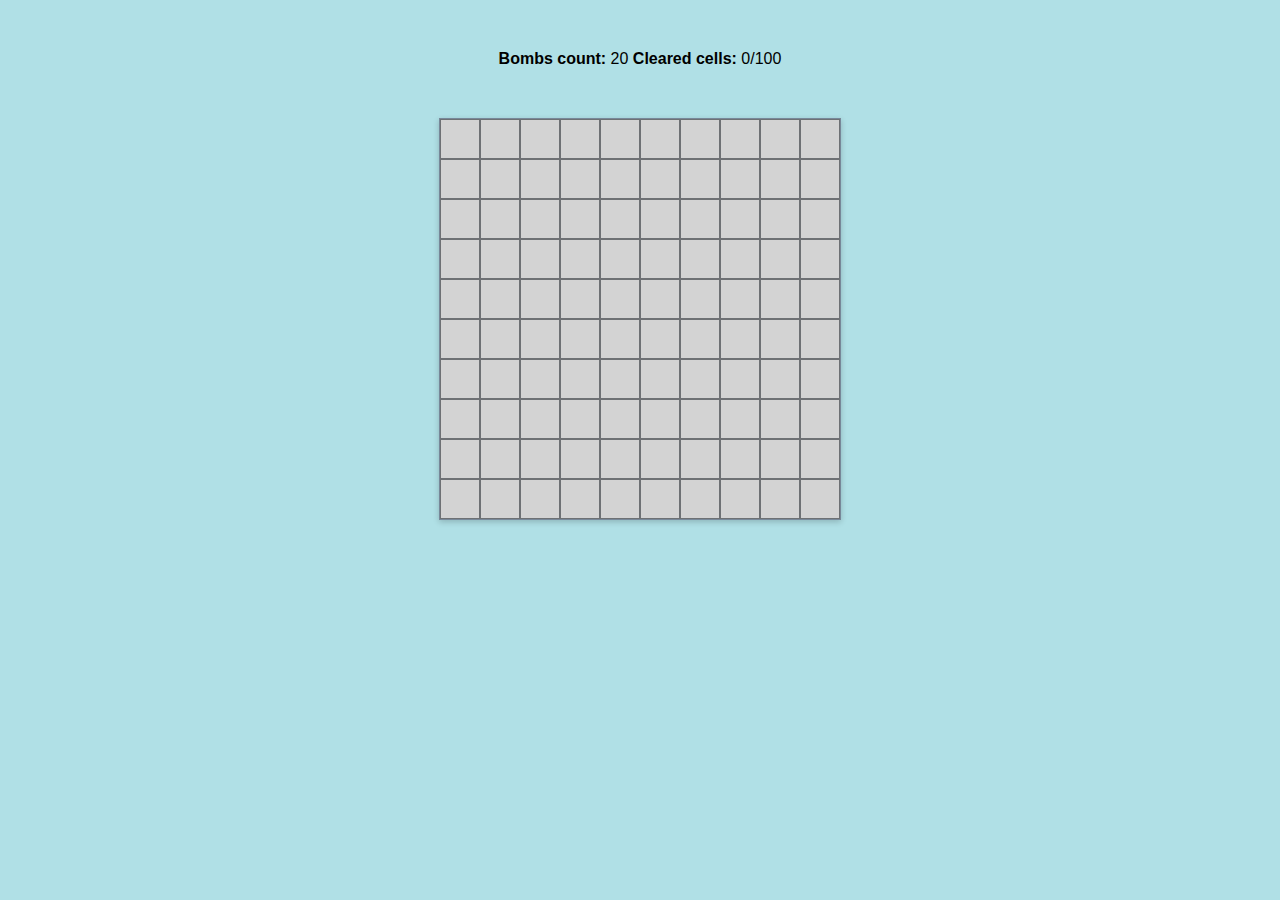
<file: Week_5/minesweeper/index.html>
<!DOCTYPE html>
<html lang="en">
<head>
    <meta charset="UTF-8">
    <meta http-equiv="X-UA-Compatible" content="IE=edge">
    <meta name="viewport" content="width=device-width, initial-scale=1.0">
    <title>Minesweeper game</title>
    <link rel="stylesheet" type="text/css" href="style.css">
</head>
<body>
    <header>
        <span><b>Bombs count:</b> <span id="bombs-count">12</span></span>
        <span><b>Cleared cells:</b> <span id="cleared-cells-count">0</span>/<span id="total-cells-to-clear">100</span></span>
    </header>

    <div id="playfield">
        <!-- This div will contain the cells. They will be generated by the "render" function. -->
    </div>

    <p id="message">Some message</p>

    <script type="text/javascript" src="game.js"></script>   
    
</body>
</html>
</file>
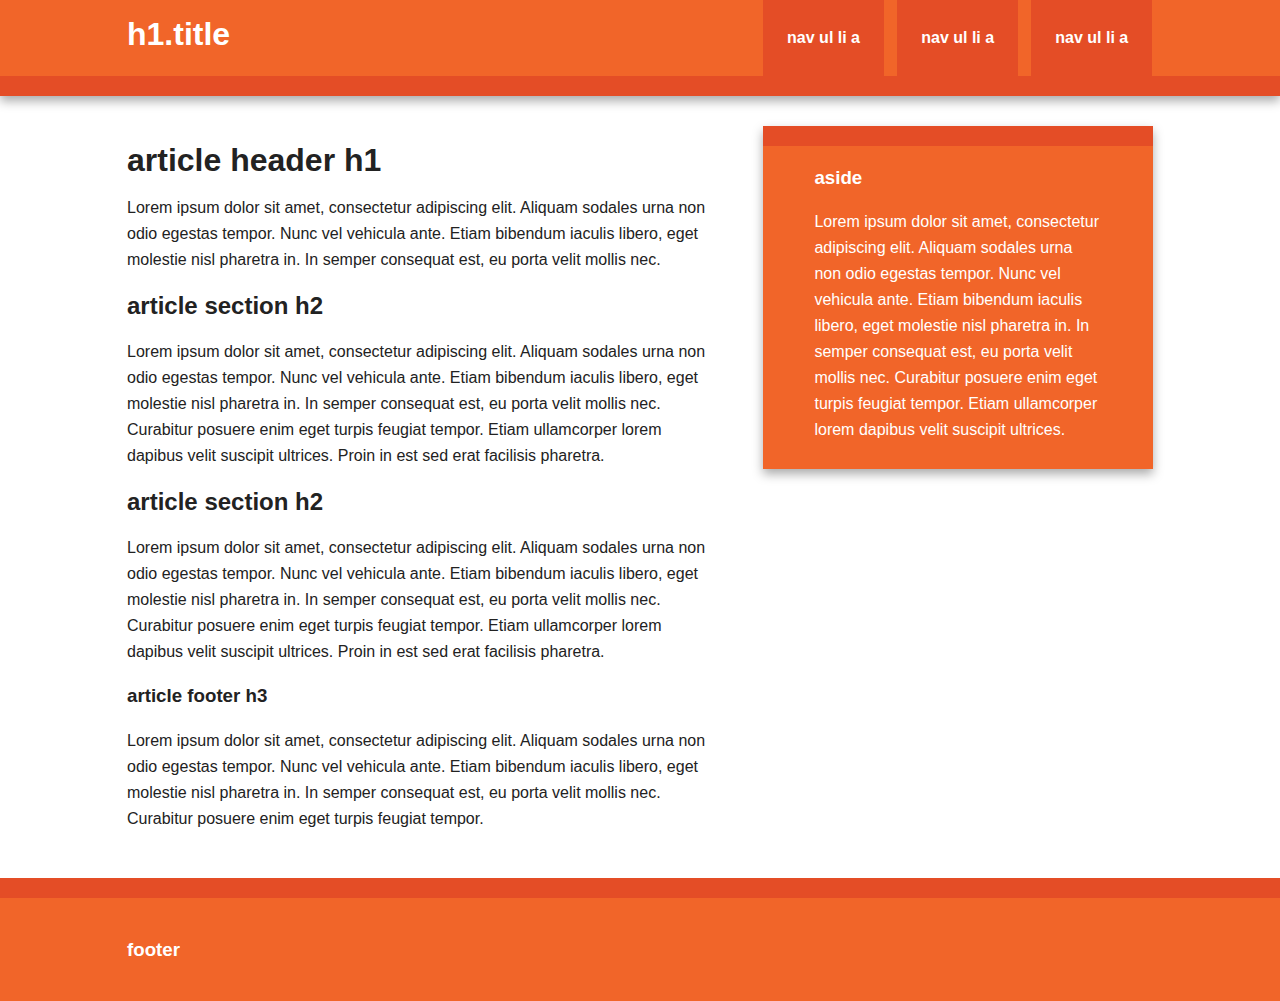
<file: Week_2/Day1/initializr/index.html>
<!doctype html>
<!--[if lt IE 7]>      <html class="no-js lt-ie9 lt-ie8 lt-ie7" lang=""> <![endif]-->
<!--[if IE 7]>         <html class="no-js lt-ie9 lt-ie8" lang=""> <![endif]-->
<!--[if IE 8]>         <html class="no-js lt-ie9" lang=""> <![endif]-->
<!--[if gt IE 8]><!--> <html class="no-js" lang=""> <!--<![endif]-->
    <head>
        <meta charset="utf-8">
        <meta http-equiv="X-UA-Compatible" content="IE=edge,chrome=1">
        <title></title>
        <meta name="description" content="">
        <meta name="viewport" content="width=device-width, initial-scale=1">
        <link rel="apple-touch-icon" href="apple-touch-icon.png">

        <link rel="stylesheet" href="css/normalize.min.css">
        <link rel="stylesheet" href="css/main.css">

        <script src="js/vendor/modernizr-2.8.3-respond-1.4.2.min.js"></script>
    </head>
    <body>
        <!--[if lt IE 8]>
            <p class="browserupgrade">You are using an <strong>outdated</strong> browser. Please <a href="http://browsehappy.com/">upgrade your browser</a> to improve your experience.</p>
        <![endif]-->

        <div class="header-container">
            <header class="wrapper clearfix">
                <h1 class="title">h1.title</h1>
                <nav>
                    <ul>
                        <li><a href="#">nav ul li a</a></li>
                        <li><a href="#">nav ul li a</a></li>
                        <li><a href="#">nav ul li a</a></li>
                    </ul>
                </nav>
            </header>
        </div>

        <div class="main-container">
            <div class="main wrapper clearfix">

                <article>
                    <header>
                        <h1>article header h1</h1>
                        <p>Lorem ipsum dolor sit amet, consectetur adipiscing elit. Aliquam sodales urna non odio egestas tempor. Nunc vel vehicula ante. Etiam bibendum iaculis libero, eget molestie nisl pharetra in. In semper consequat est, eu porta velit mollis nec.</p>
                    </header>
                    <section>
                        <h2>article section h2</h2>
                        <p>Lorem ipsum dolor sit amet, consectetur adipiscing elit. Aliquam sodales urna non odio egestas tempor. Nunc vel vehicula ante. Etiam bibendum iaculis libero, eget molestie nisl pharetra in. In semper consequat est, eu porta velit mollis nec. Curabitur posuere enim eget turpis feugiat tempor. Etiam ullamcorper lorem dapibus velit suscipit ultrices. Proin in est sed erat facilisis pharetra.</p>
                    </section>
                    <section>
                        <h2>article section h2</h2>
                        <p>Lorem ipsum dolor sit amet, consectetur adipiscing elit. Aliquam sodales urna non odio egestas tempor. Nunc vel vehicula ante. Etiam bibendum iaculis libero, eget molestie nisl pharetra in. In semper consequat est, eu porta velit mollis nec. Curabitur posuere enim eget turpis feugiat tempor. Etiam ullamcorper lorem dapibus velit suscipit ultrices. Proin in est sed erat facilisis pharetra.</p>
                    </section>
                    <footer>
                        <h3>article footer h3</h3>
                        <p>Lorem ipsum dolor sit amet, consectetur adipiscing elit. Aliquam sodales urna non odio egestas tempor. Nunc vel vehicula ante. Etiam bibendum iaculis libero, eget molestie nisl pharetra in. In semper consequat est, eu porta velit mollis nec. Curabitur posuere enim eget turpis feugiat tempor.</p>
                    </footer>
                </article>

                <aside>
                    <h3>aside</h3>
                    <p>Lorem ipsum dolor sit amet, consectetur adipiscing elit. Aliquam sodales urna non odio egestas tempor. Nunc vel vehicula ante. Etiam bibendum iaculis libero, eget molestie nisl pharetra in. In semper consequat est, eu porta velit mollis nec. Curabitur posuere enim eget turpis feugiat tempor. Etiam ullamcorper lorem dapibus velit suscipit ultrices.</p>
                </aside>

            </div> <!-- #main -->
        </div> <!-- #main-container -->

        <div class="footer-container">
            <footer class="wrapper">
                <h3>footer</h3>
            </footer>
        </div>

        <script src="//ajax.googleapis.com/ajax/libs/jquery/1.11.2/jquery.min.js"></script>
        <script>window.jQuery || document.write('<script src="js/vendor/jquery-1.11.2.min.js"><\/script>')</script>

        <script src="js/main.js"></script>

        <!-- Google Analytics: change UA-XXXXX-X to be your site's ID. -->
        <script>
            (function(b,o,i,l,e,r){b.GoogleAnalyticsObject=l;b[l]||(b[l]=
            function(){(b[l].q=b[l].q||[]).push(arguments)});b[l].l=+new Date;
            e=o.createElement(i);r=o.getElementsByTagName(i)[0];
            e.src='//www.google-analytics.com/analytics.js';
            r.parentNode.insertBefore(e,r)}(window,document,'script','ga'));
            ga('create','UA-XXXXX-X','auto');ga('send','pageview');
        </script>
    </body>
</html>
</file>
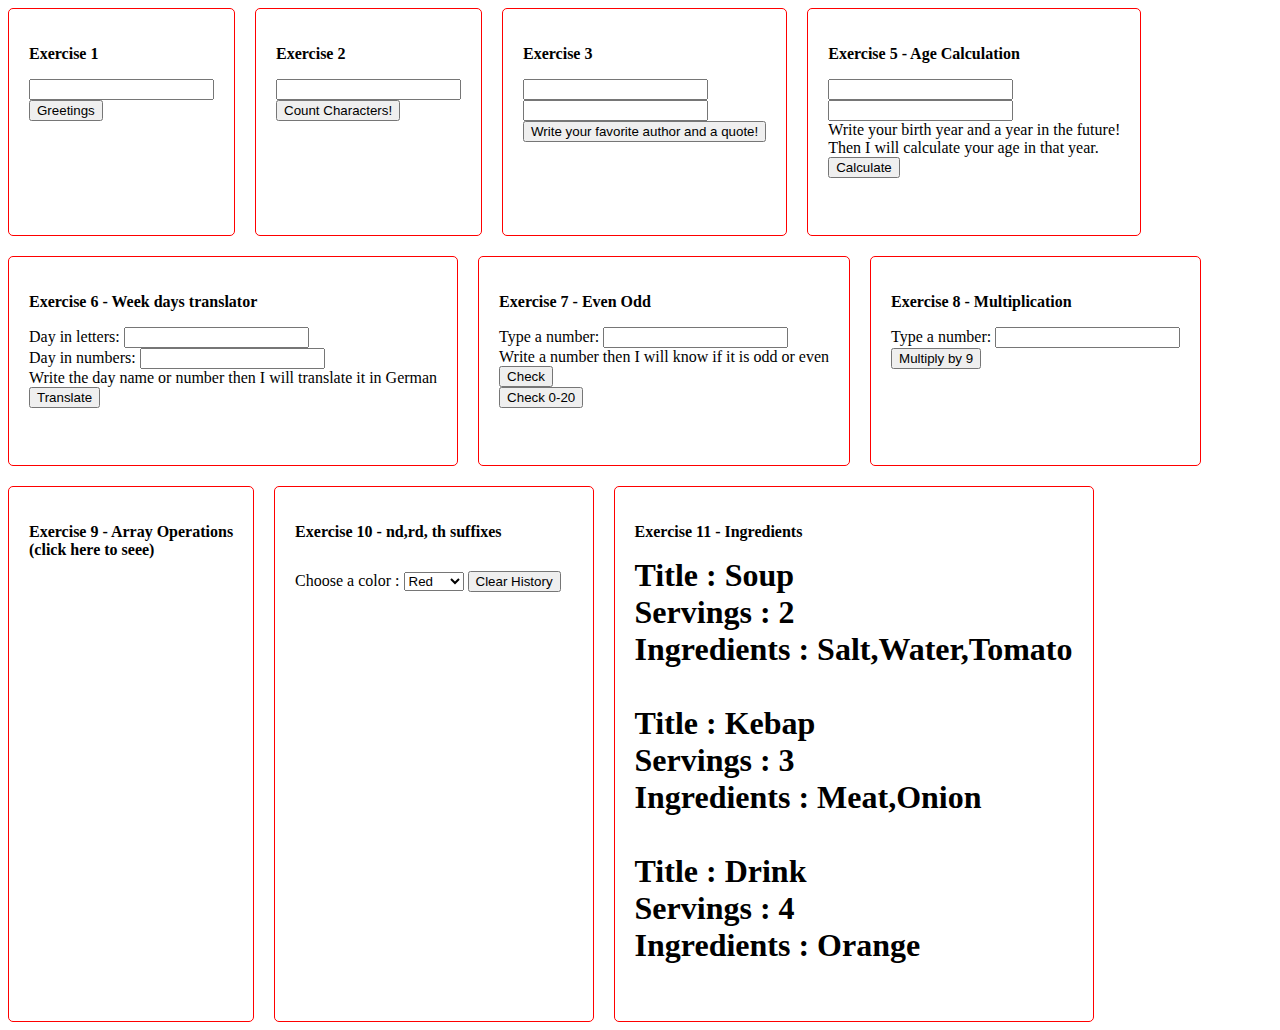
<file: Week_4/jsStudies.html>
<!DOCTYPE html>
<html lang="en">
  <head>
    <link rel="stylesheet" type="text/css" href="style.css">
  </head>
  <body>
    <section class="exerciseSection">
      <article>
        <p><b>Exercise 1</b></p>
      </article>
      <article>
        <input type="text" id="nameInput"><br>
        <input type="button" id="btn1" value="Greetings"><br>
        <span id="output1" class="outputSpan">&nbsp;</span>
      </article>
    </section>

    <section class="exerciseSection">
      <article>
        <p><b>Exercise 2</b></p>
      </article>
      <article>
        <input type="text" id="input2"><br>
        <input type="button" id="btn2" value="Count Characters!"><br>
        <span id="output2" class="outputSpan">&nbsp;</span>
      </article>
    </section>

    <section class="exerciseSection">
      <article>
        <p><b>Exercise 3</b></p>
      </article>
      <article>
        <input type="text" id="input3"><br>
        <input type="text" id="input4"><br>
        <input type="button" id="btn3" value="Write your favorite author and a quote!"><br>
        <span id="output3" class="outputSpan">&nbsp;</span>
      </article>
    </section>

    <section class="exerciseSection">
      <article>
        <p><b>Exercise 5 - Age Calculation</b></p>
      </article>
      <article>
        <input type="number" id="input5"><br>
        <input type="number" id="input6"><br>
        <label>Write your birth year and a year in the future!<br> Then I will calculate your age in that year.</label><br>
        <input type="button" id="btn4" value="Calculate"><br>
        <span id="output4" class="outputSpan">&nbsp;</span>
      </article>
    </section>

    <section class="exerciseSection">
      <article>
        <p><b>Exercise 6 - Week days translator</b></p>
      </article>
      <article>
        <label for="input7">Day in letters: </label>
        <input type="text" id="input7"><br>
        <label for="input8">Day in numbers: </label>
        <input type="number" id="input8"><br>
        <label>Write the day name or number then I will translate it in German</label><br>
        <input type="button" id="btn5" value="Translate"><br>
        <span id="output5" class="outputSpan">&nbsp;</span>
      </article>
    </section>

    <section class="exerciseSection">
      <article>
        <p><b>Exercise 7 - Even Odd</b></p>
      </article>
      <article>
        <label for="input9">Type a number: </label>
        <input type="number" id="input9"><br>
        <label>Write a number then I will know if it is odd or even</label><br> 
        <input type="button" id="btn6" value="Check"><br>
        <input type="button" id="btn7" value="Check 0-20"><br>
        <span id="output6" class="outputSpan">&nbsp;</span>
      </article>
    </section>

    <section class="exerciseSection">
      <article>
        <p><b>Exercise 8 - Multiplication</b></p>
      </article>
      <article>
        <label for="input10">Type a number: </label>
        <input type="number" id="input10"><br>
        <input type="button" id="btn8" value="Multiply by 9"><br>
        <span id="output7" class="outputSpan">&nbsp;</span>
      </article>
    </section>

    <section class="exerciseSection" onclick="arrayExercises1()">
      <article>
        <p><b>Exercise 9 - Array Operations<br>(click here to seee)</b></p>
      </article>
      <article>
        <span id="output8" class="outputSpan">&nbsp;</span> 
        <span id="output9" class="outputSpan">&nbsp;</span>
        <span id="output10" class="outputSpan">&nbsp;</span>
        <span id="output11" class="outputSpan">&nbsp;</span>
        <span id="output12" class="outputSpan">&nbsp;</span>
        <span id="output13" class="outputSpan">&nbsp;</span>
      </article>
    </section>

    <section class="exerciseSection">
      <article>
        <p><b>Exercise 10 - nd,rd, th suffixes</b></p>
      </article>
      <article>
        <label for="colors">Choose a color : </label>
        <select id="colors" onchange="colorPicker()">
          <option value="0">Red</option>
          <option value="1">Blue</option>
          <option value="2">Violett</option>
          <option value="3">Green</option>
          <option value="4">Black</option>
        </select>
        <button onclick="clearHistoryEx10()">Clear History</button>
        <span id="output14" class="outputSpan">&nbsp;</span>
      </article>
    </section>    
    <section class="exerciseSection">
      <article>
        <p><b>Exercise 11 - Ingredients</b></p>
      </article>
      <article>
        <span id="output15" class="outputSpan">&nbsp;</span>
      </article>
    </section>  

    <script src="myJs.js"></script>    
  </body>
</html>
</file>
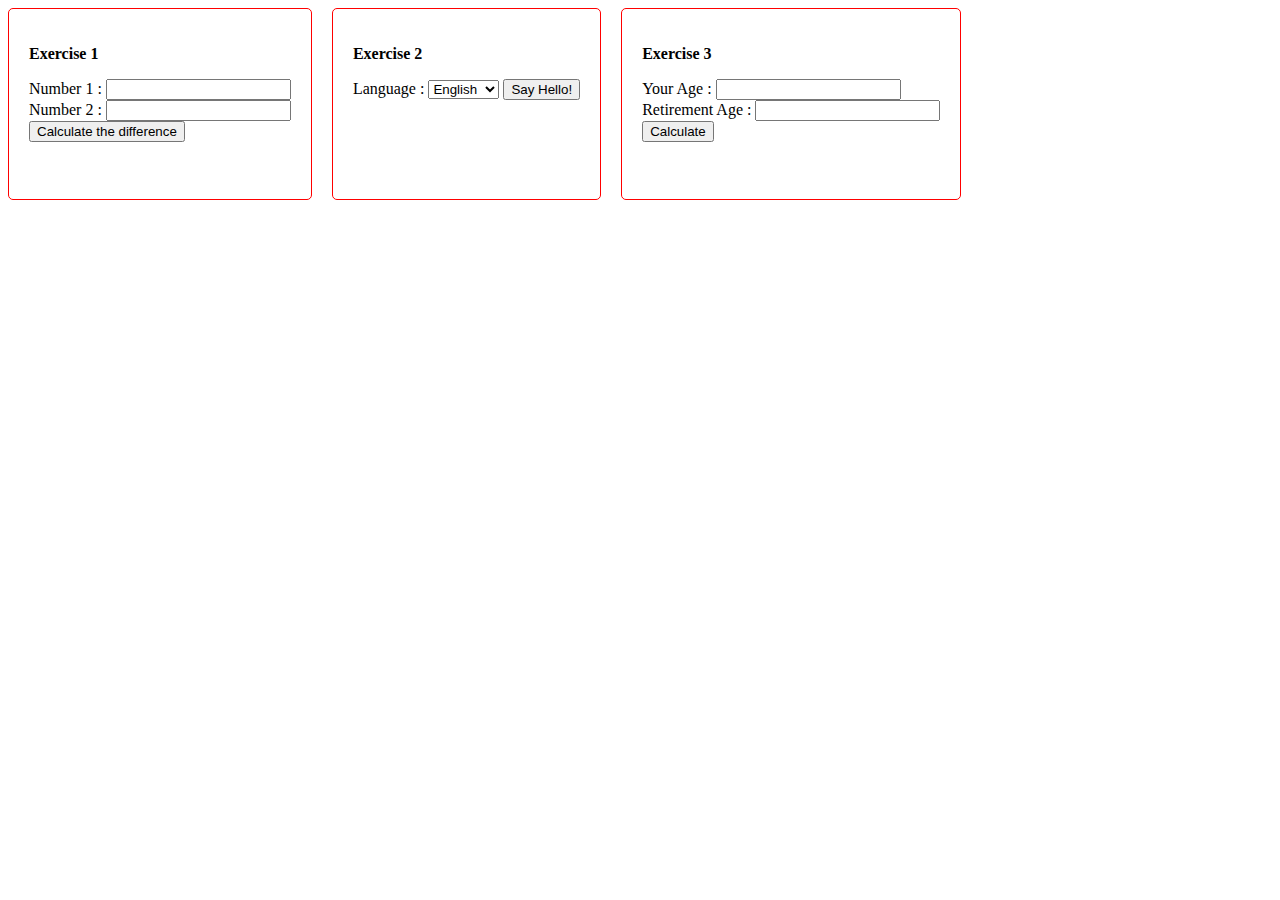
<file: Week_5/exercises.html>
<!DOCTYPE html>
<html lang="en">
  <head>
    <link rel="stylesheet" type="text/css" href="style.css">
  </head>
  <body>
    
    <section class="exerciseSection">
        <article>
            <p><b>Exercise 1</b></p>
        </article>
        <article>
            <label for="num1">Number 1 : </label>
            <input type="number" id="num1"><br>
            <label for="num2">Number 2 : </label>
            <input type="number" id="num2"><br>
            <input type="button" id="btn1" value="Calculate the difference"><br>
            <span id="output1" class="outputSpan">&nbsp;</span>
        </article>
    </section>

    <section class="exerciseSection">
        <article>
          <p><b>Exercise 2</b></p>
        </article>
        <article>
            <label for="lang">Language : </label>
            <select id="lang" name="lang">
                <option value="en">English</option>
                <option value="de">German</option>
                <option>Turkish</option>
            </select>
            <input type="button" id="btn3" value="Say Hello!"><br>
            <span id="output3" class="outputSpan">&nbsp;</span>
        </article>
    </section>

    <section class="exerciseSection">
        <article>
          <p><b>Exercise 3</b></p>
        </article>
        <article>
            <label for="num1">Your Age : </label>
            <input type="number" id="num3"><br>
            <label for="num2">Retirement Age : </label>
            <input type="number" id="num4"><br>
            <input type="button" id="btn2" value="Calculate"><br>
            <span id="output2" class="outputSpan">&nbsp;</span>
        </article>
    </section>

    <script type="text/javascript" src="jsExercises.js"></script>    
    
  </body>
</html>
</file>
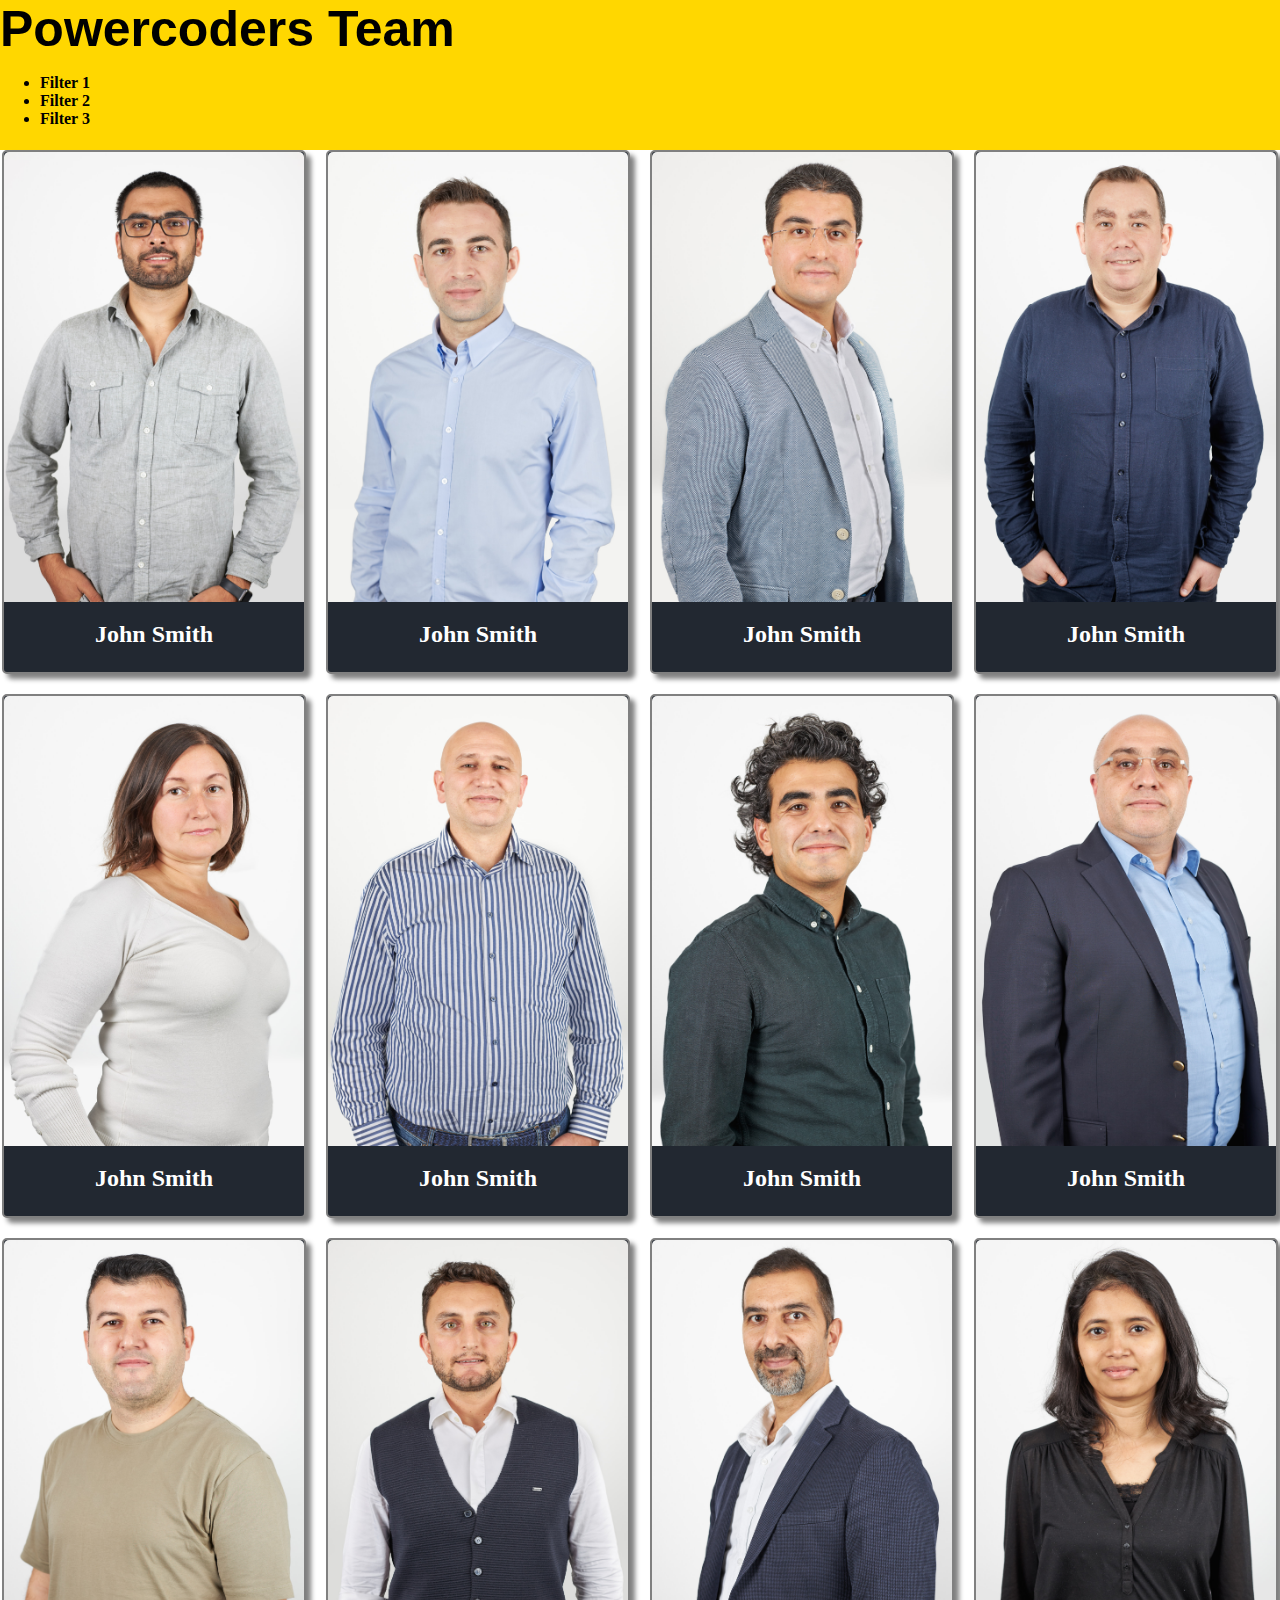
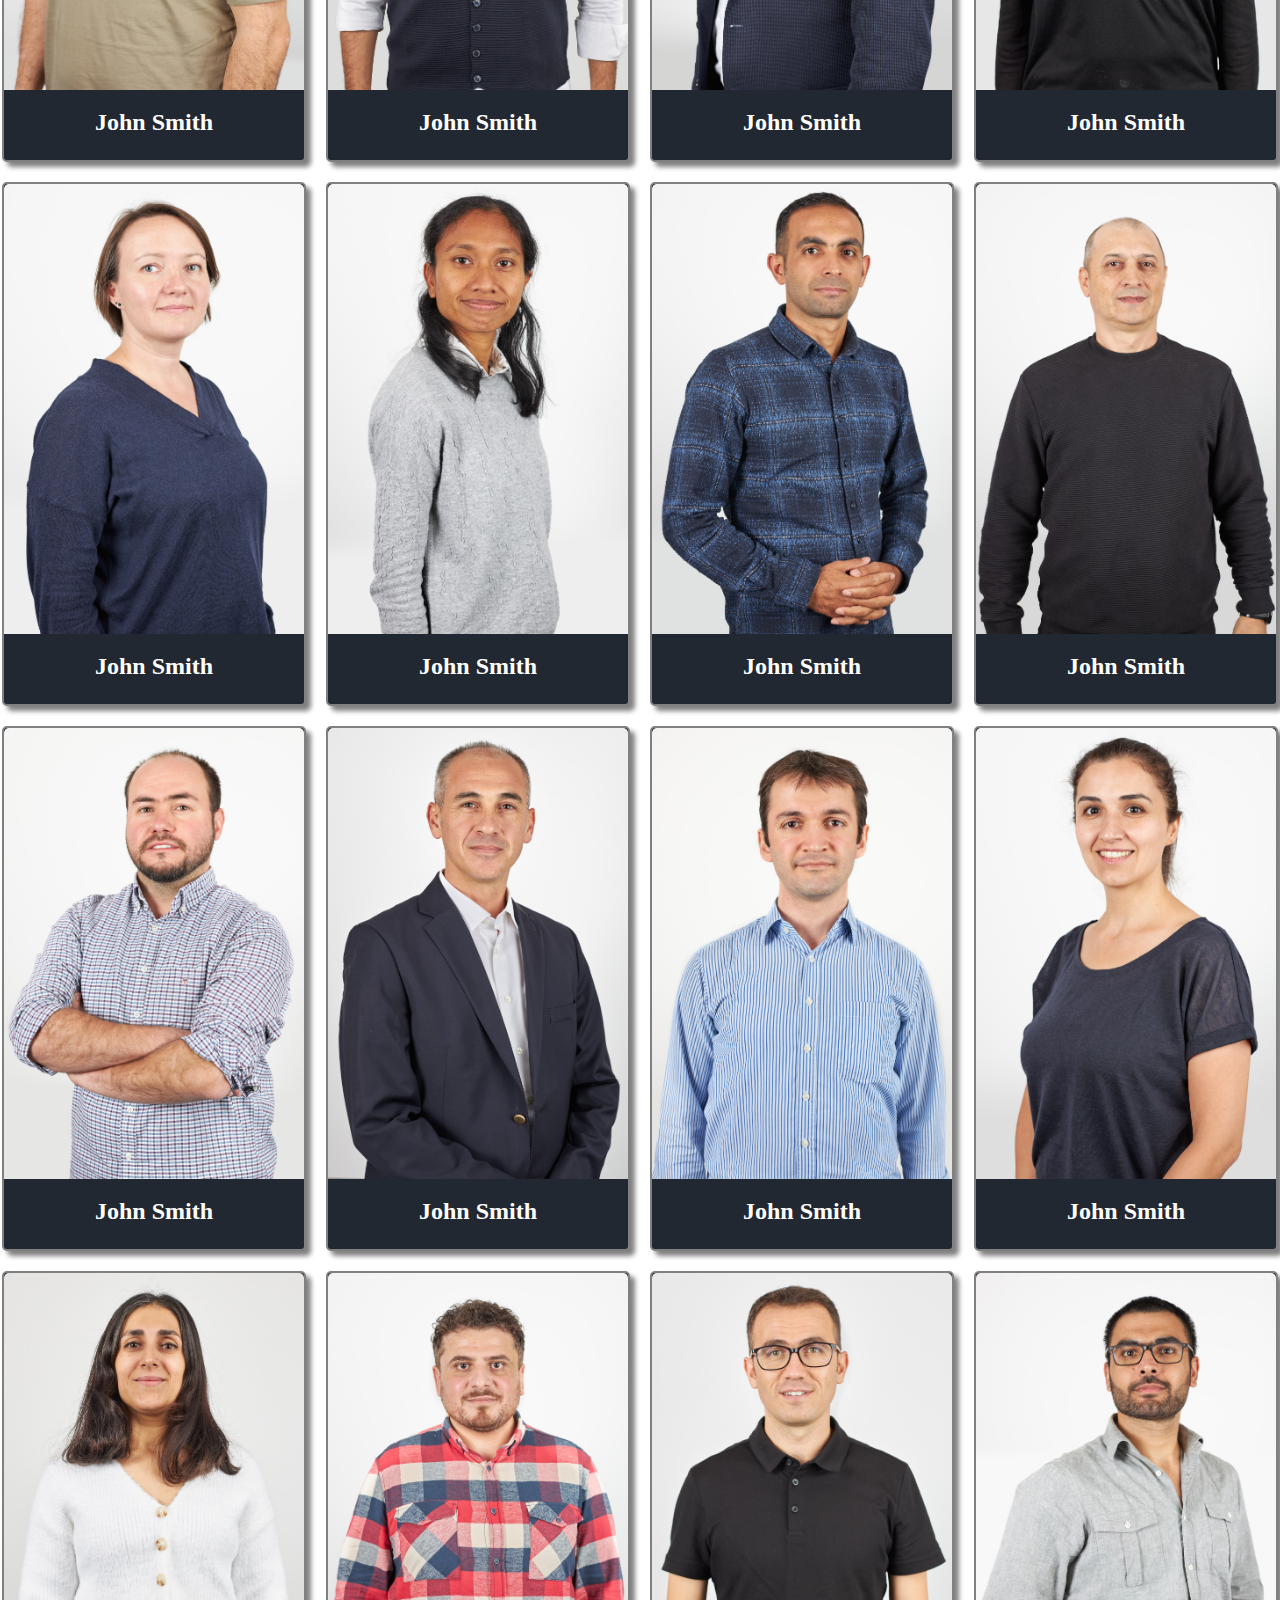
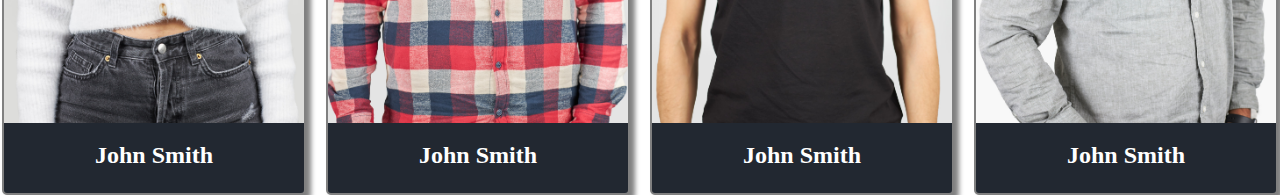
<file: Week_4/jsProject/jsProject.html>
<!DOCTYPE html>
<html lang="en">
  <head>
    <link rel="stylesheet" type="text/css" href="style.css">
    <link rel="stylesheet" type="text/css" href="card.css">
  </head>
  <body>
    <header>
      <div>
        <span>Powercoders Team</span>
      </div>
      <div>
        <ul>
          <li>Filter 1</li>
          <li>Filter 2</li>
          <li>Filter 3</li>
        </ul>
      </div>
    </header>

    <div id="personal"></div>

    <script type="text/javascript" src="data.js"></script>
    <script type="text/javascript" src="jsPrj.js"></script>    
    
  </body>
</html>
</file>
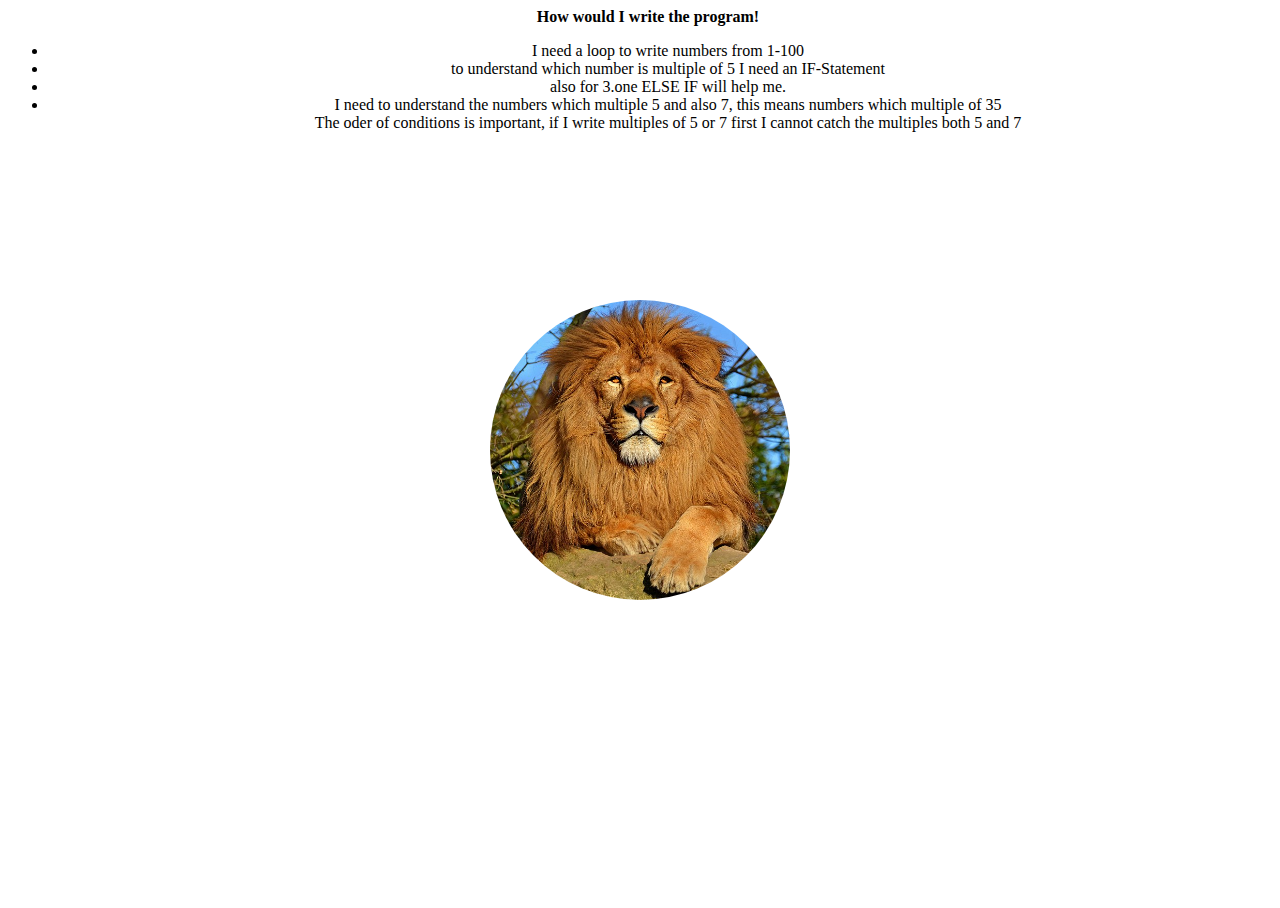
<file: Week_1/powercoders/week1_codecheckIn_AliGöcmen/task5/task5.html>
<!DOCTYPE html>
<html>
<head>

<link rel="stylesheet" href="style.css">
<script src="PowerCoders.js"></script> 
</head>


<body>

        <img src="lion.jpg" alt="Lion" width="300" height="300"> 

        <div>
            <strong>How would I write the program!</strong>
            <ul>
                <li>I need a loop to write numbers from 1-100</li>
                <li>to understand which number is multiple of 5 I need an IF-Statement</li>
                <li>also for 3.one ELSE IF will help me.</li>
                <li>I need to understand the numbers which multiple 5 and also 7, this means numbers which multiple of 35
                    <br> The oder of conditions is important, if I write multiples of 5 or 7 first I cannot catch the multiples both 5 and 7</li>
            </ul>

        </div>

</body>
</html>
</file>
<file: Week_5/minesweeper/style.css>
* {
    margin: 0px;
    padding: 0px;
    box-sizing: border-box;
    font-family: sans-serif;
}

body {
    background-color: powderblue;
    user-select: none;
}

body.defeat {
    background-color: rgb(240, 186, 157);
}

body.victory {
    background-color: rgb(158, 221, 143);
}

header, #message {
    margin-top: 50px;
    text-align: center;
}

#playfield {
    display: block;
    background: lightgrey;
    margin: auto;
    border: lightslategrey solid 1px;
    width: fit-content;
    margin-top: 50px;
    box-shadow: 0px 2px 6px rgb(0, 0, 0, 0.2);
    user-select: none;
    -webkit-user-select: none;
    -moz-user-select: none;
}

.cell {
    display: inline-block;
    width: 40px;
    height: 40px;
    border: rgb(110, 113, 116) solid 1px;
    text-align: center;
    vertical-align : middle;
    font-size: 16px;
    line-height: 40px;
    font-weight: 900;
    cursor: pointer;
}

.cell:hover:not(.discovered) {
    background-color: rgb(232, 232, 232);
}

.discovered {
    background-color: rgb(177, 177, 177);
}
</file>
<file: Week_2/Day1/initializr/css/main.css>
/*! HTML5 Boilerplate v5.0 | MIT License | http://h5bp.com/ */

html {
    color: #222;
    font-size: 1em;
    line-height: 1.4;
}

::-moz-selection {
    background: #b3d4fc;
    text-shadow: none;
}

::selection {
    background: #b3d4fc;
    text-shadow: none;
}

hr {
    display: block;
    height: 1px;
    border: 0;
    border-top: 1px solid #ccc;
    margin: 1em 0;
    padding: 0;
}

audio,
canvas,
iframe,
img,
svg,
video {
    vertical-align: middle;
}

fieldset {
    border: 0;
    margin: 0;
    padding: 0;
}

textarea {
    resize: vertical;
}

.browserupgrade {
    margin: 0.2em 0;
    background: #ccc;
    color: #000;
    padding: 0.2em 0;
}


/* ===== Initializr Styles ==================================================
   Author: Jonathan Verrecchia - verekia.com/initializr/responsive-template
   ========================================================================== */

body {
    font: 16px/26px Helvetica, Helvetica Neue, Arial;
}

.wrapper {
    width: 90%;
    margin: 0 5%;
}

/* ===================
    ALL: Orange Theme
   =================== */

.header-container {
    border-bottom: 20px solid #e44d26;
}

.footer-container,
.main aside {
    border-top: 20px solid #e44d26;
}

.header-container,
.footer-container,
.main aside {
    background: #f16529;
}

.title {
    color: white;
}

/* ==============
    MOBILE: Menu
   ============== */

nav ul {
    margin: 0;
    padding: 0;
    list-style-type: none;
}

nav a {
    display: block;
    margin-bottom: 10px;
    padding: 15px 0;

    text-align: center;
    text-decoration: none;
    font-weight: bold;

    color: white;
    background: #e44d26;
}

nav a:hover,
nav a:visited {
    color: white;
}

nav a:hover {
    text-decoration: underline;
}

/* ==============
    MOBILE: Main
   ============== */

.main {
    padding: 30px 0;
}

.main article h1 {
    font-size: 2em;
}

.main aside {
    color: white;
    padding: 0px 5% 10px;
}

.footer-container footer {
    color: white;
    padding: 20px 0;
}

/* ===============
    ALL: IE Fixes
   =============== */

.ie7 .title {
    padding-top: 20px;
}

/* ==========================================================================
   Author's custom styles
   ========================================================================== */















/* ==========================================================================
   Media Queries
   ========================================================================== */

@media only screen and (min-width: 480px) {

/* ====================
    INTERMEDIATE: Menu
   ==================== */

    nav a {
        float: left;
        width: 27%;
        margin: 0 1.7%;
        padding: 25px 2%;
        margin-bottom: 0;
    }

    nav li:first-child a {
        margin-left: 0;
    }

    nav li:last-child a {
        margin-right: 0;
    }

/* ========================
    INTERMEDIATE: IE Fixes
   ======================== */

    nav ul li {
        display: inline;
    }

    .oldie nav a {
        margin: 0 0.7%;
    }
}

@media only screen and (min-width: 768px) {

/* ====================
    WIDE: CSS3 Effects
   ==================== */

    .header-container,
    .main aside {
        -webkit-box-shadow: 0 5px 10px #aaa;
           -moz-box-shadow: 0 5px 10px #aaa;
                box-shadow: 0 5px 10px #aaa;
    }

/* ============
    WIDE: Menu
   ============ */

    .title {
        float: left;
    }

    nav {
        float: right;
        width: 38%;
    }

/* ============
    WIDE: Main
   ============ */

    .main article {
        float: left;
        width: 57%;
    }

    .main aside {
        float: right;
        width: 28%;
    }
}

@media only screen and (min-width: 1140px) {

/* ===============
    Maximal Width
   =============== */

    .wrapper {
        width: 1026px; /* 1140px - 10% for margins */
        margin: 0 auto;
    }
}

/* ==========================================================================
   Helper classes
   ========================================================================== */

.hidden {
    display: none !important;
    visibility: hidden;
}

.visuallyhidden {
    border: 0;
    clip: rect(0 0 0 0);
    height: 1px;
    margin: -1px;
    overflow: hidden;
    padding: 0;
    position: absolute;
    width: 1px;
}

.visuallyhidden.focusable:active,
.visuallyhidden.focusable:focus {
    clip: auto;
    height: auto;
    margin: 0;
    overflow: visible;
    position: static;
    width: auto;
}

.invisible {
    visibility: hidden;
}

.clearfix:before,
.clearfix:after {
    content: " ";
    display: table;
}

.clearfix:after {
    clear: both;
}

.clearfix {
    *zoom: 1;
}

/* ==========================================================================
   Print styles
   ========================================================================== */

@media print {
    *,
    *:before,
    *:after {
        background: transparent !important;
        color: #000 !important;
        box-shadow: none !important;
        text-shadow: none !important;
    }

    a,
    a:visited {
        text-decoration: underline;
    }

    a[href]:after {
        content: " (" attr(href) ")";
    }

    abbr[title]:after {
        content: " (" attr(title) ")";
    }

    a[href^="#"]:after,
    a[href^="javascript:"]:after {
        content: "";
    }

    pre,
    blockquote {
        border: 1px solid #999;
        page-break-inside: avoid;
    }

    thead {
        display: table-header-group;
    }

    tr,
    img {
        page-break-inside: avoid;
    }

    img {
        max-width: 100% !important;
    }

    p,
    h2,
    h3 {
        orphans: 3;
        widows: 3;
    }

    h2,
    h3 {
        page-break-after: avoid;
    }
}
</file>
<file: Week_4/style.css>
body{
    display: flex;
    flex-direction: row;
    flex-wrap: wrap;
    gap: 20px;
}
.exerciseSection{
    border: 1px red solid;
    border-radius: 5px;
    padding: 20px;
}
.outputSpan{
    margin-top: 30px;
    min-height: 60px;
    font-weight: bold;
    font-size: 2em;
}
.outputSpan .highlighted{
    color: crimson;
}
</file>
<file: Week_5/style.css>
body{
    display: flex;
    flex-direction: row;
    flex-wrap: wrap;
    gap: 20px;
}
.exerciseSection{
    border: 1px red solid;
    border-radius: 5px;
    padding: 20px;
}
.outputSpan{
    margin-top: 30px;
    min-height: 60px;
    font-weight: bold;
    font-size: 2em;
}
.outputSpan .highlighted{
    color: crimson;
}
</file>
<file: Week_4/jsProject/style.css>
html, body{
    margin: 0px;
    padding: 0px;
}
body{
    display: flex;
    flex-direction: column;
}
.personCard{
    border: 2px solid grey;
    border-radius: 5px;
    position: relative;
    z-index: 10;
    box-shadow: 5px 5px 5px grey;
}
.personCard .openFormLayer{
    position:absolute;
    top: 0px;
    left: 0px;
    width: 100%;
    height: 100%;
    opacity: 0;
    /*z-index: 1; */
}
.personCard .personForm{
    position:absolute;
    top: 0px;
    left: 0px;
    width: 100%;
    height: 100%;
    background-color:#222831;
    opacity: 0.9;
    z-index: 2;
    text-align: center;
}/*
.personCard .personForm button{
    z-index: 10;
}
.personCard .personForm input{
    z-index: 10;
}*/
.personCard .closeFormLayer{
    position:absolute;
    top: 0px;
    left: 0px;
    width: 100%;
    height: 100%;
    opacity: 0; 
    /*z-index: 2;*/
}
.outputSpan{
    margin-top: 30px;
    min-height: 60px;
    font-weight: bold;
    font-size: 2em;
}
.outputSpan .highlighted{
    color: crimson;
}
.avatar{
    max-width: 300px;
    border-radius: 5px 5px 0px 0px;
}
#personal{
    width: 100%;
    height: 100%;
    display: flex;
    flex-direction: row;
    align-content: center;
    justify-content: center;
    flex-wrap: wrap;
    gap: 20px;
}
header {
    width: 100%;
    height: 150px;
    font-weight: bold;
    background: gold;
    transition: .3s;
}
header div span{
    font-family: 'Oswald', sans-serif;
    margin: 0;
    padding-top: 40px;
    text-align: center;
    font-size: 50px;
    text-shadow: 3px 4px rgba(black, .1);
    transition: .3s;
  }
</file>
<file: Week_4/jsProject/card.css>
@import url("https://fonts.googleapis.com/css2?family=Baloo+Paaji+2:wght@400;500&display=swap");

.container {
  display: grid;
  grid-template-columns: 300px 300px 300px;
  grid-gap: 50px;
  justify-content: center;
  align-items: center;
  height: 100vh;
  background-color: #f5f5f5;
  font-family: 'Baloo Paaji 2', cursive;
}

.card {
  background-color: #222831;
  border-radius: 5px;
  display: flex;
  flex-direction: column;
  align-items: center;
  box-shadow: rgba(0, 0, 0, 0.7);
  color: white;
}

.card__name {
  margin-top: 15px;
  font-size: 1.5em;
}

.card__image {
  height: 160px;
  width: 160px;
  border-radius: 50%;
  border: 5px solid #272133;
  margin-top: 20px;
  box-shadow: 0 10px 50px rgba(235, 25, 110, 1);
}


.draw-border {
  box-shadow: inset 0 0 0 4px #58cdd1;
  color: #58afd1;
  -webkit-transition: color 0.25s 0.0833333333s;
  transition: color 0.25s 0.0833333333s;
  position: relative;
}

.draw-border::before,
.draw-border::after {
  border: 0 solid transparent;
  box-sizing: border-box;
  content: '';
  pointer-events: none;
  position: absolute;
  width: 0rem;
  height: 0;
  bottom: 0;
  right: 0;
}

.draw-border::before {
  border-bottom-width: 4px;
  border-left-width: 4px;
}

.draw-border::after {
  border-top-width: 4px;
  border-right-width: 4px;
}

.draw-border:hover {
  color: #ffe593;
}

.draw-border:hover::before,
.draw-border:hover::after {
  border-color: #eb196e;
  -webkit-transition: border-color 0s, width 0.25s, height 0.25s;
  transition: border-color 0s, width 0.25s, height 0.25s;
  width: 100%;
  height: 100%;
}

.draw-border:hover::before {
  -webkit-transition-delay: 0s, 0s, 0.25s;
  transition-delay: 0s, 0s, 0.25s;
}

.draw-border:hover::after {
  -webkit-transition-delay: 0s, 0.25s, 0s;
  transition-delay: 0s, 0.25s, 0s;
}

.btn {
  background: none;
  border: none;
  cursor: pointer;
  line-height: 1.5;
  font: 700 1.2rem 'Roboto Slab', sans-serif;
  padding: 0.75em 2em;
  letter-spacing: 0.05rem;
  margin: 1em;
  width: 13rem;
}

.btn:focus {
  outline: 2px dotted #55d7dc;
}


.social-icons {
  padding: 0;
  list-style: none;
  margin: 1em;
}

.social-icons li {
  display: inline-block;
  margin: 0.15em;
  position: relative;
  font-size: 1em;
}

.social-icons i {
  color: #fff;
  position: absolute;
  top: 0.95em;
  left: 0.96em;
  transition: all 265ms ease-out;
}

.social-icons a {
  display: inline-block;
}

.social-icons a:before {
  transform: scale(1);
  -ms-transform: scale(1);
  -webkit-transform: scale(1);
  content: " ";
  width: 45px;
  height: 45px;
  border-radius: 100%;
  display: block;
  background: linear-gradient(45deg, #ff003c, #c648c8);
  transition: all 265ms ease-out;
}

.social-icons a:hover:before {
  transform: scale(0);
  transition: all 265ms ease-in;
}

.social-icons a:hover i {
  transform: scale(2.2);
  -ms-transform: scale(2.2);
  -webkit-transform: scale(2.2);
  color: #ff003c;
  background: -webkit-linear-gradient(45deg, #ff003c, #c648c8);
  -webkit-background-clip: text;
  -webkit-text-fill-color: transparent;
  transition: all 265ms ease-in;
}

.grid-container {
  display: grid;
  grid-template-columns: 1fr 1fr;
  grid-gap: 20px;
  font-size: 1.2em;
}
</file>
<file: Week_1/powercoders/week1_codecheckIn_AliGöcmen/task5/style.css>
img {
    border-radius: 50%;
    position: absolute;
  top: 50%;
  left: 50%;
  transform: translate(-50%, -50%);
}
html,body{
    width: 100%;
    height: 100%;
}
div {
    width: 100%;
    text-align: center;
}
</file>
